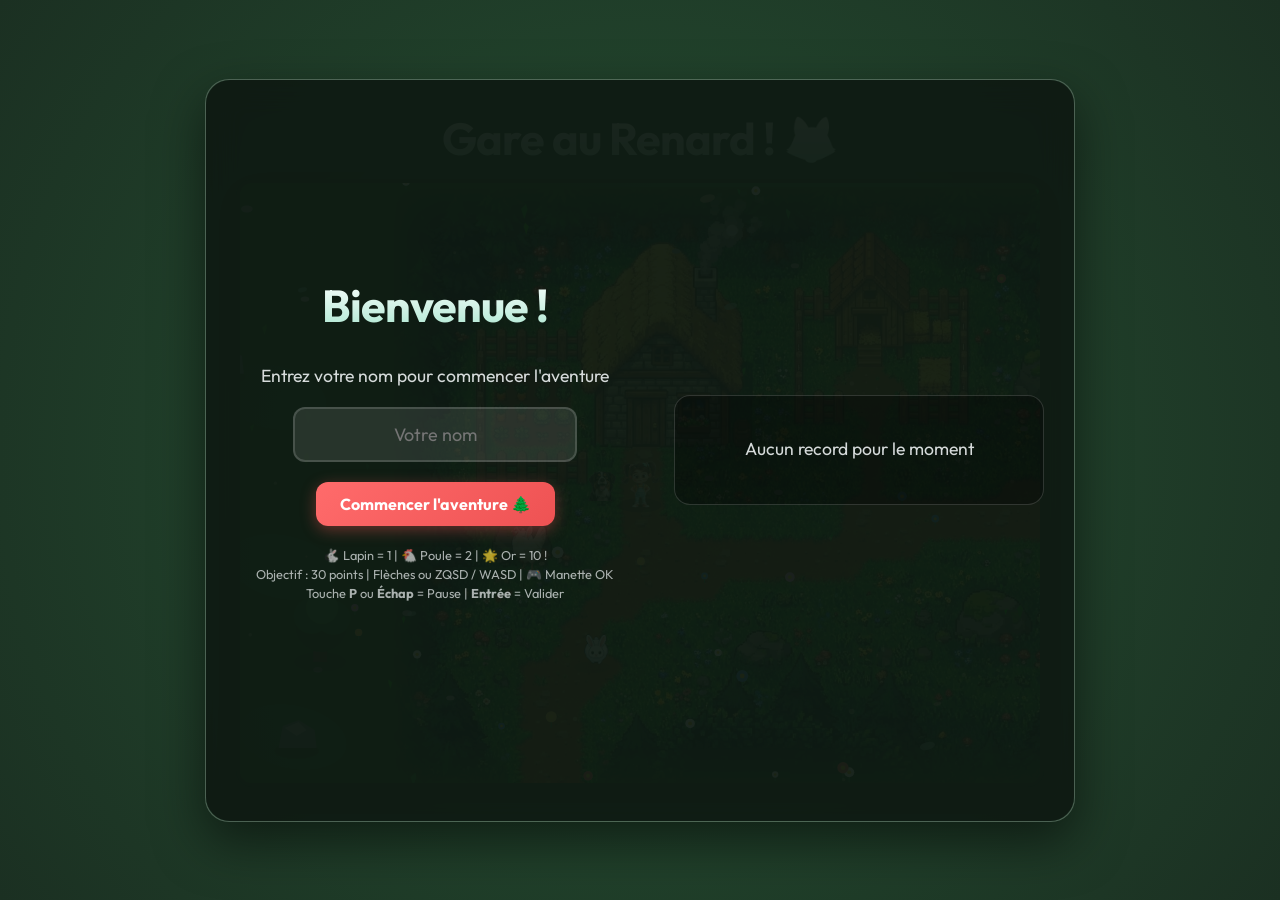
<file: index.html>
<!DOCTYPE html>
<html lang="fr">
<head>
    <meta charset="UTF-8">
    <meta http-equiv="refresh" content="0; url=forest_game/index.html">
    <title>Gare au Renard ! 🦊</title>
    <script>
        window.location.href = "forest_game/index.html";
    </script>
</head>
<body style="background: #1b3022; color: #fff; font-family: sans-serif; text-align: center; padding-top: 50px;">
    <h1>Gare au Renard ! 🦊</h1>
    <p>Redirection vers le jeu en cours... <a href="forest_game/index.html" style="color: #f1c40f;">Cliquez ici si la redirection ne démarre pas</a>.</p>
</body>
</html>
</file>
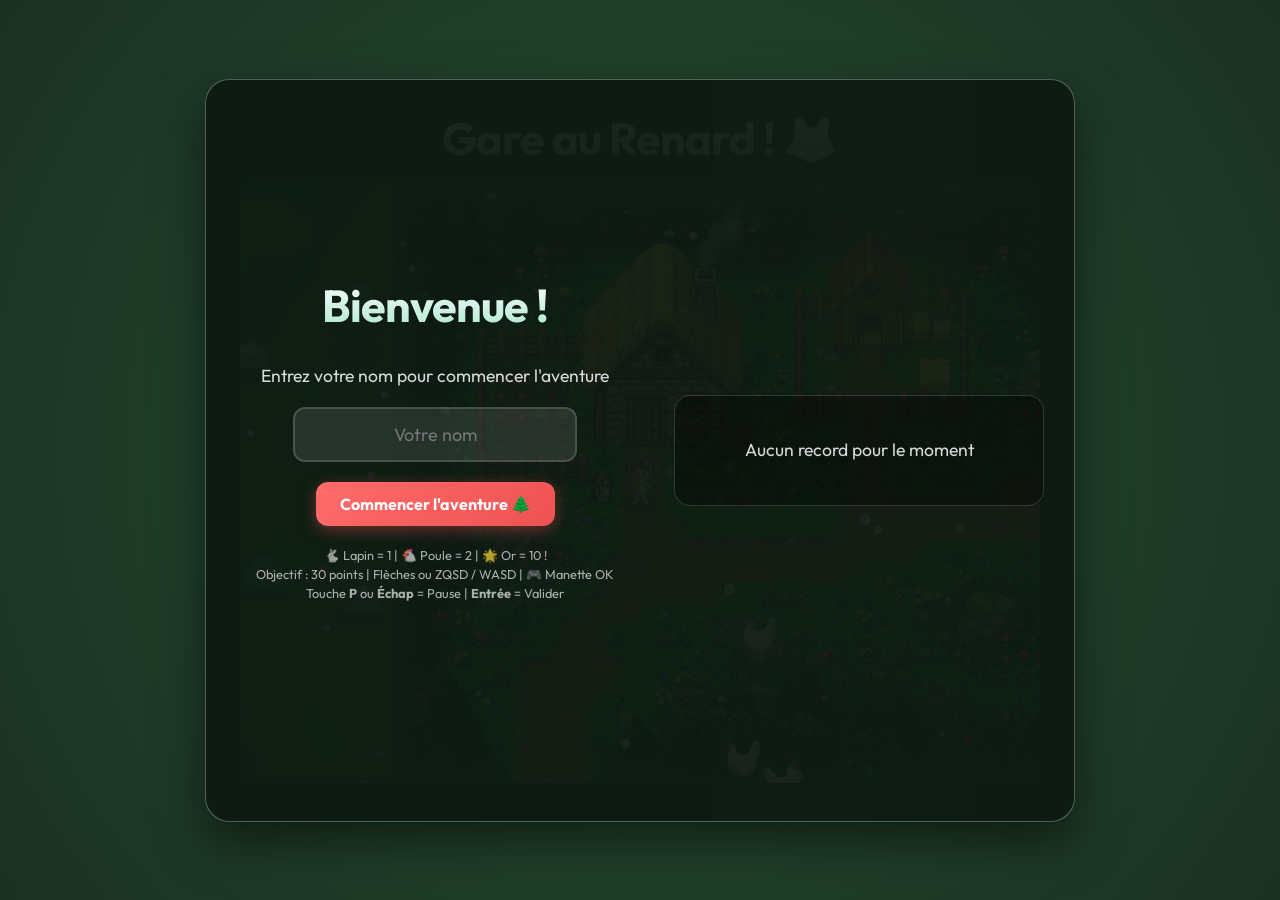
<file: forest_game/index.html>
<!DOCTYPE html>
<html lang="fr">

<head>
    <meta charset="UTF-8">
    <meta name="viewport" content="width=device-width, initial-scale=1.0">
    <title>Gare au Renard ! 🦊</title>
    <link rel="icon" href="girl.png">
    <link rel="stylesheet" href="style.css">
</head>

<body>
    <div id="game-container">
        <h1 id="main-title">Gare au Renard ! 🦊</h1>

        <div id="start-screen">
            <div class="screen-content">
                <h1>Bienvenue !</h1>
                <p>Entrez votre nom pour commencer l'aventure</p>
                <input type="text" id="player-name-input" placeholder="Votre nom" maxlength="15">
                <button onclick="startGame()">Commencer l'aventure 🌲</button>
                <p style="font-size: 0.8em; margin-top: 20px; opacity: 0.7; line-height: 1.5;">
                    🐇 Lapin = 1 | 🐔 Poule = 2 | 🌟 Or = 10 !<br>
                    Objectif : 30 points | Flèches ou ZQSD / WASD | 🎮 Manette OK<br>
                    Touche <strong>P</strong> ou <strong>Échap</strong> = Pause | <strong>Entrée</strong> = Valider
                </p>
            </div>
            <div id="high-scores" class="leaderboard-container">
                <!-- High scores will be injected here -->
            </div>
        </div>

        <div id="victory-screen" class="hidden">
            <div class="screen-content">
                <h1 id="victory-title">VICTOIRE !</h1>
                <p id="victory-msg">Félicitations !</p>
                <div class="controls" style="margin-top: 30px;">
                    <button onclick="startCountdown()"
                        style="background: linear-gradient(135deg, #74b9ff, #0984e3);">Rejouer
                        🔄</button>
                    <button onclick="returnToMenu()" style="background: linear-gradient(135deg, #fdcb6e, #f39c12);">Menu
                        Principal 👤</button>
                </div>
            </div>
            <div id="victory-high-scores" class="leaderboard-container">
                <!-- Reusing leaderboard display here -->
            </div>
        </div>

        <div id="game-hud" class="hidden">
            <div class="hud-top-row">
                <div class="hud-item">
                    <span class="hud-label">Score</span>
                    <span id="hud-score" class="hud-value">0</span>
                </div>
                <div class="hud-item main">
                    <span id="hud-game-title">Gare au Renard ! 🦊</span>
                    <span class="hud-separator">|</span>
                    <span id="hud-player-name">Joueur</span>
                </div>
                <div class="hud-item">
                    <span class="hud-label">Temps</span>
                    <span id="hud-timer" class="hud-value">0.0s</span>
                </div>
            </div>
            <div class="hud-controls">
                <button onclick="returnToMenu()" class="hud-btn btn-menu">Changer de joueur 👥</button>
                <button onclick="startCountdown()" class="hud-btn btn-reset">Recommencer 🔄</button>
            </div>
        </div>
        <canvas id="gameCanvas" width="800" height="600"></canvas>
    </div>
    <script src="game.js"></script>
</body>

</html>
</file>
<file: forest_game/style.css>
@import url('https://fonts.googleapis.com/css2?family=Outfit:wght@400;700&display=swap');

:root {
    --primary-green: #2ecc71;
    --dark-forest: #1b3022;
    --light-forest: #265133;
    --accent-gold: #f1c40f;
    --danger-red: #e74c3c;
    --glass-bg: rgba(255, 255, 255, 0.07);
    --glass-border: rgba(255, 255, 255, 0.15);
}

body {
    margin: 0;
    padding: 0;
    font-family: 'Outfit', sans-serif;
    background: radial-gradient(circle at center, var(--light-forest), var(--dark-forest));
    color: #f5f6fa;
    display: flex;
    justify-content: center;
    align-items: center;
    height: 100vh;
    overflow: hidden;
}

#game-container {
    text-align: center;
    background: var(--glass-bg);
    padding: 30px;
    border-radius: 24px;
    backdrop-filter: blur(16px);
    -webkit-backdrop-filter: blur(16px);
    box-shadow: 0 20px 50px rgba(0, 0, 0, 0.5);
    border: 1px solid var(--glass-border);
    position: relative;
    max-width: 900px;
}

canvas {
    background-color: #265133;
    border-radius: 16px;
    box-shadow: 0 10px 30px rgba(0, 0, 0, 0.4);
    cursor: crosshair;
    border: 4px solid rgba(0, 0, 0, 0.2);
}

h1 {
    margin-top: 0;
    font-size: 2.8em;
    font-weight: 700;
    background: linear-gradient(to bottom, #fff, #a8e6cf);
    -webkit-background-clip: text;
    background-clip: text;
    color: transparent;
    letter-spacing: -1px;
    margin-bottom: 12px;
}

p {
    color: #ecf0f1;
    margin-bottom: 20px;
    font-size: 1.1em;
    opacity: 0.9;
}

.controls {
    margin-bottom: 20px;
    display: flex;
    justify-content: center;
    gap: 15px;
}

button {
    background: linear-gradient(135deg, #ff6b6b, #ee5253);
    border: none;
    padding: 12px 24px;
    font-family: 'Outfit', sans-serif;
    font-size: 16px;
    font-weight: 700;
    color: white;
    border-radius: 12px;
    cursor: pointer;
    box-shadow: 0 4px 15px rgba(238, 82, 83, 0.4);
    transition: all 0.2s cubic-bezier(0.175, 0.885, 0.32, 1.275);
    display: flex;
    align-items: center;
    gap: 8px;
}

button:hover {
    transform: translateY(-3px) scale(1.02);
    box-shadow: 0 8px 25px rgba(238, 82, 83, 0.6);
    filter: brightness(1.1);
}

button:active {
    transform: translateY(0) scale(0.98);
}

#start-screen,
#victory-screen {
    position: absolute;
    top: 0;
    left: 0;
    width: 100%;
    height: 100%;
    background: rgba(14, 26, 18, 0.95);
    display: flex;
    flex-direction: row;
    /* Horizontal layout */
    justify-content: center;
    align-items: center;
    gap: 40px;
    /* Space between content and leaderboard */
    z-index: 100;
    border-radius: 24px;
    animation: fadeIn 0.4s ease-out;
    padding: 30px;
    box-sizing: border-box;
}

.screen-content {
    flex: 1;
    display: flex;
    flex-direction: column;
    align-items: center;
    max-width: 450px;
}

@keyframes fadeIn {
    from {
        opacity: 0;
        transform: scale(1.05);
    }

    to {
        opacity: 1;
        transform: scale(1);
    }
}

.hidden {
    display: none !important;
}

input[type="text"] {
    padding: 14px 20px;
    font-size: 18px;
    border-radius: 12px;
    border: 2px solid var(--glass-border);
    background: rgba(255, 255, 255, 0.1);
    color: white;
    margin-bottom: 20px;
    font-family: 'Outfit', sans-serif;
    text-align: center;
    transition: all 0.3s ease;
    width: 240px;
}

input[type="text"]:focus {
    outline: none;
    background: rgba(255, 255, 255, 0.15);
    border-color: var(--primary-green);
    box-shadow: 0 0 15px rgba(46, 204, 113, 0.3);
}

.leaderboard-container {
    background: rgba(0, 0, 0, 0.3);
    padding: 24px;
    border-radius: 16px;
    border: 1px solid var(--glass-border);
    width: 320px;
    max-height: 85%;
    overflow-y: auto;
}

.leaderboard-container strong {
    display: block;
    margin-bottom: 12px;
    color: var(--accent-gold);
    text-transform: uppercase;
    letter-spacing: 1px;
    font-size: 1em;
}

#victory-title {
    font-size: 3.5em;
    margin-bottom: 5px;
    background: linear-gradient(135deg, var(--accent-gold), #f39c12);
    -webkit-background-clip: text;
    background-clip: text;
    color: transparent;
}

#game-hud {
    position: relative;
    display: flex;
    flex-direction: column;
    justify-content: center;
    align-items: center;
    width: 100%;
    padding: 8px 25px;
    background: rgba(14, 26, 18, 0.88);
    backdrop-filter: blur(12px);
    border: 1px solid rgba(255, 255, 255, 0.15);
    border-radius: 16px;
    z-index: 50;
    pointer-events: none;
    box-sizing: border-box;
    transition: all 0.3s ease;
    gap: 6px;
    box-shadow: 0 10px 40px rgba(0, 0, 0, 0.4);
    margin-bottom: 10px;
}

.hud-top-row {
    display: flex;
    justify-content: space-between;
    align-items: center;
    width: 100%;
    gap: 20px;
}

.hud-controls {
    display: flex;
    justify-content: center;
    gap: 12px;
    pointer-events: auto;
    /* Enable clicks for buttons */
    width: 100%;
}

.hud-btn {
    padding: 8px 16px;
    font-size: 0.85em;
    border-radius: 10px;
    border: none;
    color: white;
    cursor: pointer;
    font-weight: 600;
    transition: all 0.2s ease;
    box-shadow: 0 4px 10px rgba(0, 0, 0, 0.2);
}

.btn-menu {
    background: linear-gradient(135deg, #fdcb6e, #f39c12);
}

.btn-reset {
    background: linear-gradient(135deg, #74b9ff, #0984e3);
}

.hud-btn:hover {
    transform: translateY(-2px);
    filter: brightness(1.1);
}

.hud-item {
    display: flex;
    flex-direction: column;
    align-items: center;
}

.hud-item.main {
    flex: 1;
    display: flex;
    flex-direction: row;
    justify-content: center;
    align-items: center;
    gap: 15px;
}

#hud-game-title {
    font-size: 1.25em;
    font-weight: 700;
    color: #a8e6cf;
    text-shadow: 0 2px 4px rgba(0, 0, 0, 0.4);
}

.hud-separator {
    color: rgba(255, 255, 255, 0.3);
    font-size: 1.4em;
    font-weight: 300;
}

#hud-player-name {
    font-size: 1.5em;
    font-weight: 700;
    color: var(--accent-gold);
    text-shadow: 0 2px 4px rgba(0, 0, 0, 0.5);
}

.hud-label {
    font-size: 0.7em;
    text-transform: uppercase;
    letter-spacing: 1px;
    color: rgba(255, 255, 255, 0.6);
}

.hud-value {
    font-size: 1.4em;
    font-weight: 700;
    font-variant-numeric: tabular-nums;
}

/* Screen Shake Effect */
.shake-canvas {
    animation: shake 0.4s cubic-bezier(.36, .07, .19, .97) both;
}

@keyframes shake {

    10%,
    90% {
        transform: translate3d(-1px, 0, 0);
    }

    20%,
    80% {
        transform: translate3d(2px, 0, 0);
    }

    30%,
    50%,
    70% {
        transform: translate3d(-4px, 0, 0);
    }

    40%,
    60% {
        transform: translate3d(4px, 0, 0);
    }
}
</file>
